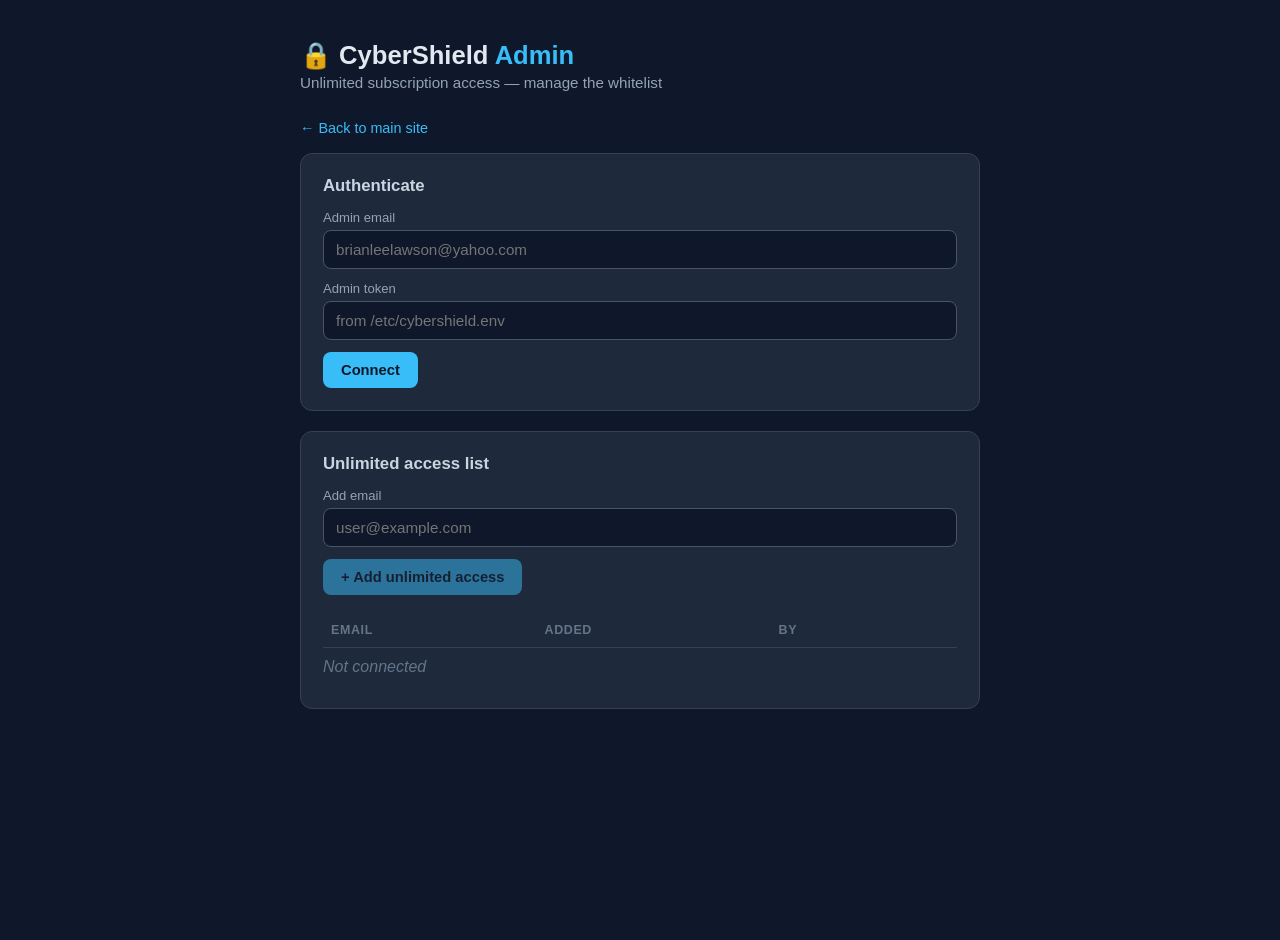
<file: frontend/admin.html>
<!DOCTYPE html>
<html lang="en">
<head>
<meta charset="UTF-8">
<meta name="viewport" content="width=device-width, initial-scale=1.0">
<title>CyberShield - Admin: Unlimited Access</title>
<style>
  * { margin: 0; padding: 0; box-sizing: border-box; }
  body { font-family: -apple-system, BlinkMacSystemFont, 'Segoe UI', Roboto, sans-serif;
         background: #0f172a; color: #e2e8f0; min-height: 100vh; }
  .container { max-width: 720px; margin: 40px auto; padding: 0 20px; }
  h1 { font-size: 1.6rem; margin-bottom: 4px; }
  h1 span { color: #38bdf8; }
  .subtitle { color: #94a3b8; margin-bottom: 28px; font-size: .95rem; }
  .card { background: #1e293b; border: 1px solid #334155; border-radius: 12px; padding: 22px; margin-bottom: 20px; }
  .card h2 { font-size: 1.05rem; margin-bottom: 14px; color: #cbd5e1; }
  .field { margin-bottom: 12px; }
  label { display: block; font-size: .82rem; color: #94a3b8; margin-bottom: 5px; }
  input[type=email], input[type=password], input[type=text] {
      width: 100%; padding: 10px 12px; border-radius: 8px; border: 1px solid #475569;
      background: #0f172a; color: #e2e8f0; font-size: .95rem; }
  input:focus { outline: none; border-color: #38bdf8; }
  button { background: #38bdf8; color: #0f172a; border: none; padding: 10px 18px;
           border-radius: 8px; font-weight: 600; font-size: .92rem; cursor: pointer; }
  button:hover { background: #7dd3fc; }
  button.danger { background: #ef4444; color: #fff; }
  button.danger:hover { background: #f87171; }
  button:disabled { opacity: .5; cursor: not-allowed; }
  .msg { padding: 10px 14px; border-radius: 8px; margin-top: 12px; font-size: .9rem; display: none; }
  .msg.ok { display: block; background: #052e16; color: #4ade80; border: 1px solid #14532d; }
  .msg.err { display: block; background: #450a0a; color: #f87171; border: 1px solid #7f1d1d; }
  table { width: 100%; border-collapse: collapse; }
  th, td { text-align: left; padding: 10px 8px; border-bottom: 1px solid #334155; font-size: .9rem; }
  th { color: #64748b; font-weight: 600; font-size: .78rem; text-transform: uppercase; letter-spacing: .05em; }
  tr:last-child td { border-bottom: none; }
  .empty { color: #64748b; font-style: italic; padding: 10px 0; }
  a.back { color: #38bdf8; text-decoration: none; font-size: .9rem; }
</style>
</head>
<body>
<div class="container">
  <h1>&#128274; CyberShield <span>Admin</span></h1>
  <p class="subtitle">Unlimited subscription access &mdash; manage the whitelist</p>
  <a class="back" href="/">&larr; Back to main site</a>

  <div class="card" style="margin-top:16px">
    <h2>Authenticate</h2>
    <div class="field"><label>Admin email</label>
      <input type="email" id="adminEmail" placeholder="brianleelawson@yahoo.com"></div>
    <div class="field"><label>Admin token</label>
      <input type="password" id="adminToken" placeholder="from /etc/cybershield.env"></div>
    <button id="authBtn" onclick="authenticate()">Connect</button>
    <div id="authMsg" class="msg"></div>
  </div>

  <div class="card">
    <h2>Unlimited access list <span id="count" style="color:#64748b;font-weight:400"></span></h2>
    <div class="field"><label>Add email</label>
      <input type="email" id="newEmail" placeholder="user@example.com" disabled></div>
    <button id="addBtn" onclick="addEmail()" disabled>+ Add unlimited access</button>
    <div id="addMsg" class="msg"></div>
    <div style="margin-top:18px">
      <table id="listTable"><thead><tr><th>Email</th><th>Added</th><th>By</th><th></th></tr></thead><tbody></tbody></table>
      <div class="empty" id="emptyNote">Not connected</div>
    </div>
  </div>
</div>
<script>
let authed = false;
const H = () => ({ 'X-Admin-Email': document.getElementById('adminEmail').value.trim(),
                   'X-Admin-Token': document.getElementById('adminToken').value.trim() });

function show(el, text, ok) {
  el.className = 'msg ' + (ok ? 'ok' : 'err');
  el.textContent = text;
  setTimeout(() => { el.className = 'msg'; }, 5000);
}

async function authenticate() {
  const m = document.getElementById('authMsg');
  try {
    const r = await fetch('/api/admin/whitelist', { headers: H() });
    if (!r.ok) throw new Error((await r.json()).error || r.status);
    authed = true;
    document.getElementById('newEmail').disabled = false;
    document.getElementById('addBtn').disabled = false;
    show(m, 'Connected.', true);
    loadList();
  } catch (e) { show(m, 'Auth failed: ' + e.message, false); }
}

async function loadList() {
  const r = await fetch('/api/admin/whitelist', { headers: H() });
  if (!r.ok) { authed = false; return; }
  const d = await r.json();
  document.getElementById('count').textContent = '(' + d.count + ')';
  const tb = document.querySelector('#listTable tbody');
  tb.innerHTML = '';
  document.getElementById('emptyNote').style.display = d.count ? 'none' : 'block';
  for (const e of d.whitelist) {
    const tr = document.createElement('tr');
    tr.innerHTML = '<td>' + e.email + '</td><td>' + e.added + '</td><td>' + e.added_by + '</td>' +
      '<td><button class="danger" onclick="removeEmail(\'' + e.email + '\')">Remove</button></td>';
    tb.appendChild(tr);
  }
}

async function addEmail() {
  const email = document.getElementById('newEmail').value.trim();
  if (!email) return;
  const m = document.getElementById('addMsg');
  try {
    const r = await fetch('/api/admin/whitelist', {
      method: 'POST', headers: Object.assign({ 'Content-Type': 'application/json' }, H()),
      body: JSON.stringify({ email }) });
    const d = await r.json();
    if (!r.ok) throw new Error(d.error || r.status);
    document.getElementById('newEmail').value = '';
    show(m, email + ' added.', true);
    loadList();
  } catch (e) { show(m, e.message, false); }
}

async function removeEmail(email) {
  const m = document.getElementById('addMsg');
  try {
    const r = await fetch('/api/admin/whitelist?email=' + encodeURIComponent(email), {
      method: 'DELETE', headers: H() });
    const d = await r.json();
    if (!r.ok) throw new Error(d.error || r.status);
    show(m, email + ' removed.', true);
    loadList();
  } catch (e) { show(m, e.message, false); }
}
</script>
</body>
</html>
</file>
